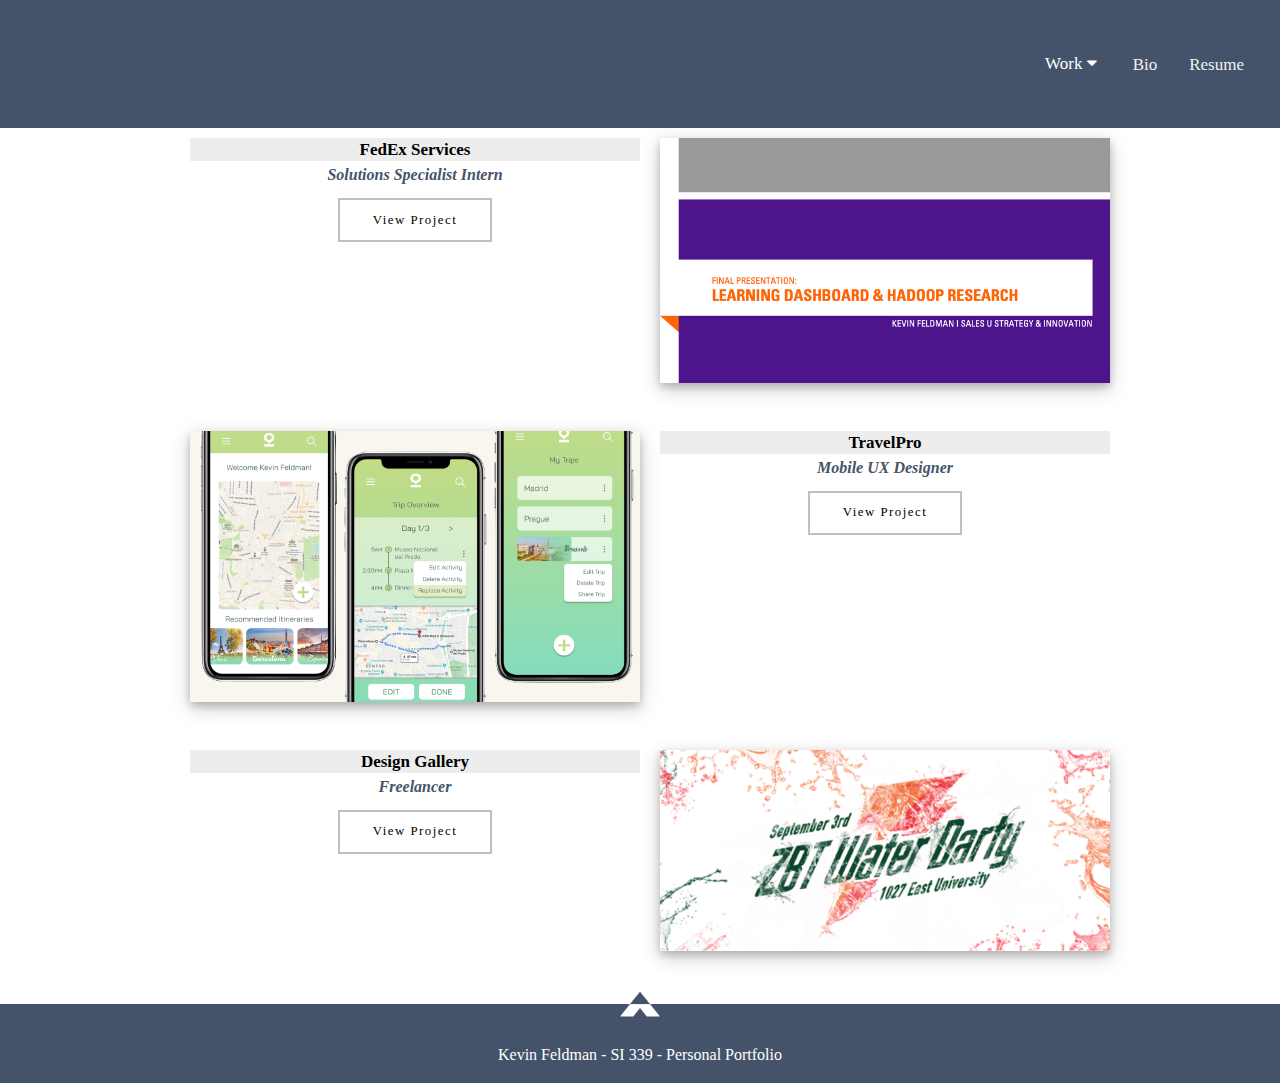
<file: index.html>
<!DOCTYPE html>
<html lang="en">
  <head>

    <!-- Global site tag (gtag.js) - Google Analytics -->
    <script async src="https://www.googletagmanager.com/gtag/js?id=UA-132041826-2"></script>
    <script>
      window.dataLayer = window.dataLayer || [];
      function gtag(){dataLayer.push(arguments);}
      gtag('js', new Date());

      gtag('config', 'UA-132041826-2');
    </script>

    <meta charset="utf-8">
    <meta name="viewport" content="width=device-width, initial-scale=1.0">
    <link rel="stylesheet" type="text/css" href="css/html5reset.css">
    <link rel="stylesheet" type="text/css" href="css/style.css">
    <link rel="stylesheet" href="https://cdnjs.cloudflare.com/ajax/libs/font-awesome/4.7.0/css/font-awesome.min.css">
    <script src = "js/portfolio.js"></script>
    <title>Kevin's Portfolio</title>
  </head>
  <body>
    <a class="skip" href="#skip">Skip to Main Content</a>
    <nav class="topnav">
      <a href="index.html"><img src="images/main.jpg" alt="Logo" id="main"></a>
      <div class="dropdown">
        <button class="dropbtn">Work <i class="fa fa-caret-down"></i></button>
        <div class="dropdown-content">
          <a href="fedex.html">FedEx Services</a>
          <a href="ux.html">TravelPro</a>
          <a href="gallery.html">Design Gallery</a>
        </div>
      </div>
      <a href="bio.html" class="last">Bio</a>
      <a href="resume.html" class="last">Resume</a>
    </nav>
    <main id="skip">
    <div class="container">
      <div class="project1">
        <h1>FedEx Services</h1>
        <h2>Solutions Specialist Intern</h2>
        <div class="button" id="index-button1">
          <div id="translate1"></div>
          <a href="fedex.html">View Project</a>
        </div>
      </div>
      <div class="project1-image">
        <img src="images/project1.jpg" alt="FedEx Project Banner"/>
      </div>
      <div class="project2">
        <h1>TravelPro</h1>
        <h2>Mobile UX Designer</h2>
        <div class="button" id="index-button2">
          <div id="translate2"></div>
          <a href="ux.html">View Project</a>
        </div>
      </div>
      <div class="project2-image">
        <img src="images/project2.jpg" alt="TravelPro Project Banner"/>
      </div>
      <div class="project3">
        <h1>Design Gallery</h1>
        <h2>Freelancer</h2>
        <div class="button" id="index-button3">
          <div id="translate3"></div>
          <a href="gallery.html">View Project</a>
        </div>
      </div>
      <div class="project3-image">
        <img src="images/project3.jpg" alt="Design Gallery Banner"/>
      </div>
    </div>
    <footer>
      <a onclick="myScroll()"><img id="backup" src="images/backup.jpg" alt=""></a>
      <p>Kevin Feldman - SI 339 - Personal Portfolio</p>
    </footer>
    </main>
  </body>
</html>
</file>
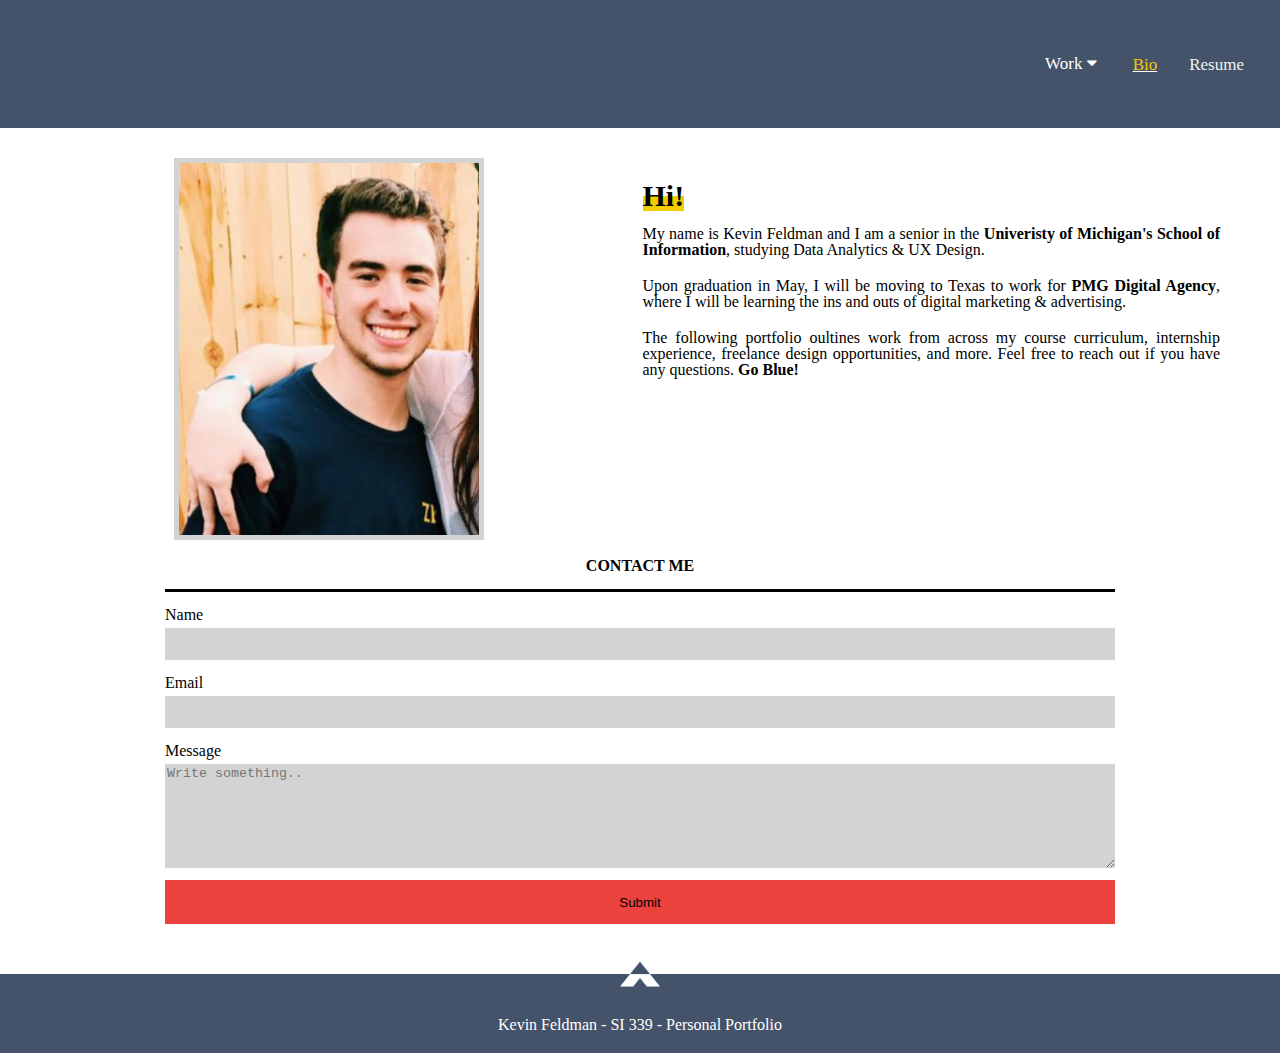
<file: bio.html>
<!DOCTYPE html>
<html lang="en">
  <head>

    <!-- Global site tag (gtag.js) - Google Analytics -->
    <script async src="https://www.googletagmanager.com/gtag/js?id=UA-132041826-2"></script>
    <script>
      window.dataLayer = window.dataLayer || [];
      function gtag(){dataLayer.push(arguments);}
      gtag('js', new Date());

      gtag('config', 'UA-132041826-2');
    </script>

    <meta charset="utf-8">
    <meta name="viewport" content="width=device-width, initial-scale=1.0">
    <link rel="stylesheet" type="text/css" href="css/html5reset.css">
    <link rel="stylesheet" type="text/css" href="css/style.css">
    <link rel="stylesheet" href="https://cdnjs.cloudflare.com/ajax/libs/font-awesome/4.7.0/css/font-awesome.min.css">
    <script src = "js/portfolio.js"></script>
    <title>Kevin's Portfolio</title>
  </head>
  <body>
    <a class="skip" href="#skip">Skip to Main Content</a>
    <nav class="topnav">
      <a href="index.html"><img src="images/main.jpg" alt="Logo" id="main"></a>
      <div class="dropdown">
        <button class="dropbtn">Work <i class="fa fa-caret-down"></i></button>
        <div class="dropdown-content">
          <a href="fedex.html">FedEx Services</a>
          <a href="ux.html">TravelPro</a>
          <a href="gallery.html">Design Gallery</a>
        </div>
      </div>
      <a href="bio.html" class="last" id="current">Bio</a>
      <a href="resume.html" class="last">Resume</a>
    </nav>
    <main id="skip">
      <div class="container-bio">
        <div class="bio-image">
          <img src="images/bio.jpg" alt="Headshot"/>
        </div>
        <div class="bio-text">
            <h2><mark>Hi!</mark></h2>
            <p>My name is Kevin Feldman and I am a senior in the <span class="bold">Univeristy of Michigan's School of Information</span>, studying Data Analytics & UX Design. </p>
            <p>Upon graduation in May, I will be moving to Texas to work for <span class="bold">PMG Digital Agency</span>, where I will be learning the ins and outs of digital marketing & advertising.</p>
            <p>The following portfolio oultines work from across my  course curriculum, internship experience, freelance design opportunities, and more. Feel free to reach out if you have any questions. <span class="bold">Go Blue!</span></p>
        </div>
      </div>
      <form action="https://formspree.io/mvoadgbj" method="POST">
      <fieldset>
         <div class = "contact">
            <h1>Contact Me</h1>
            <label for="name">Name</label><input type="text" id ="name" name="name" required/>
            <label for="email">Email</label><input type="email" id="email" name ="email" required/>
            <label for="message">Message</label><textarea id="messg" placeholder="Write something.."></textarea>
            <input type="submit" value="Submit"/>
         </div>
      </fieldset>
      </form>
    <footer>
      <a onclick="myScroll()"><img id="backup" src="images/backup.jpg" alt=""></a>
      <p>Kevin Feldman - SI 339 - Personal Portfolio</p>
    </footer>
    </main>
  </body>
</html>
</file>
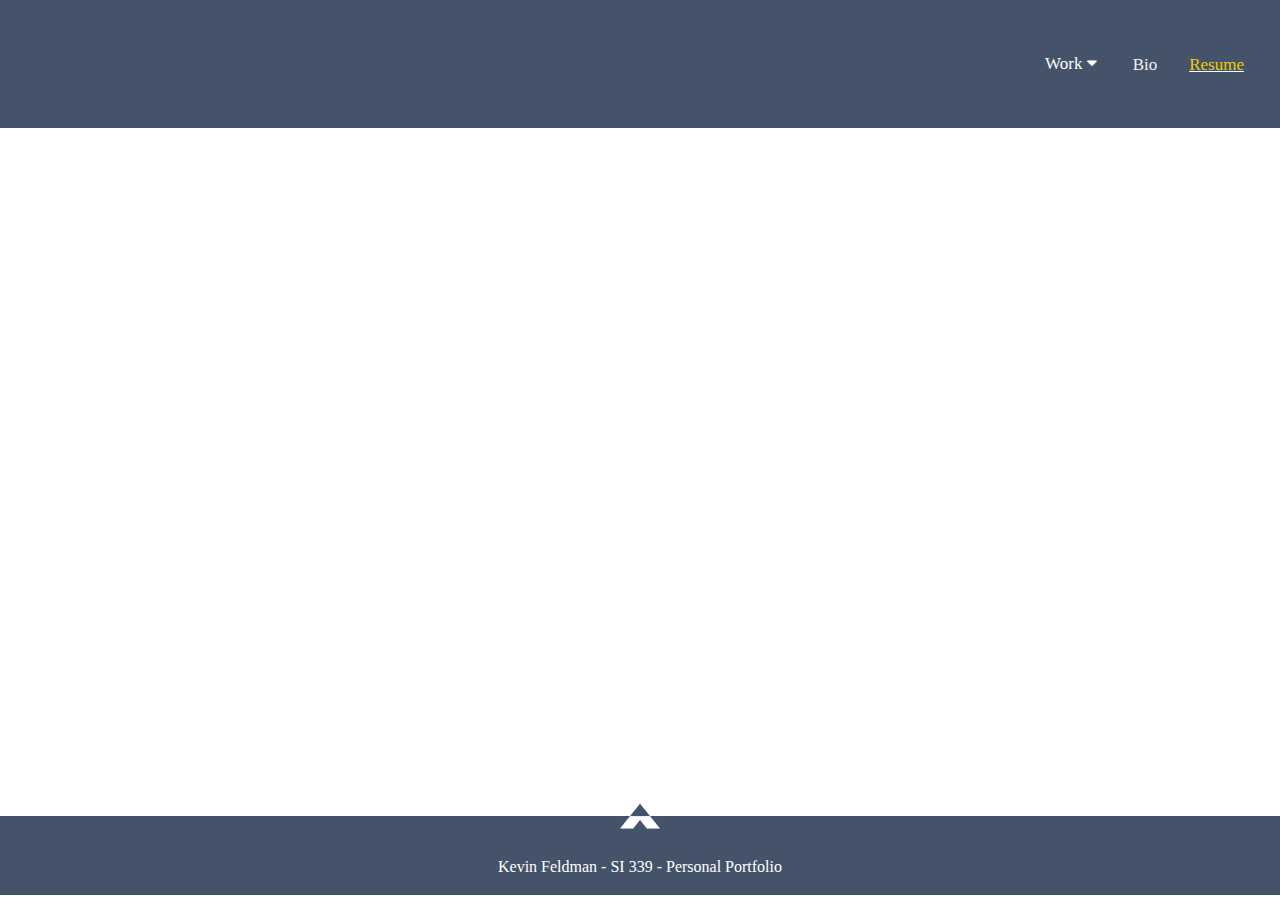
<file: resume.html>
<!DOCTYPE html>
 <html lang="en">
   <head>

     <!-- Global site tag (gtag.js) - Google Analytics -->
     <script async src="https://www.googletagmanager.com/gtag/js?id=UA-132041826-2"></script>
     <script>
       window.dataLayer = window.dataLayer || [];
       function gtag(){dataLayer.push(arguments);}
       gtag('js', new Date());

       gtag('config', 'UA-132041826-2');
     </script>

     <meta charset="utf-8">
     <meta name="viewport" content="width=device-width, initial-scale=1.0">
     <link rel="stylesheet" type="text/css" href="css/html5reset.css">
     <link rel="stylesheet" type="text/css" href="css/style.css">
     <link rel="stylesheet" href="https://cdnjs.cloudflare.com/ajax/libs/font-awesome/4.7.0/css/font-awesome.min.css">
     <script src = "js/portfolio.js"></script>
     <title>Kevin's Portfolio</title>
   </head>
   <body>
     <a class="skip" href="#skip">Skip to Main Content</a>
     <nav class="topnav">
       <a href="index.html"><img src="images/main.jpg" alt="Logo" id="main"></a>
       <div class="dropdown">
         <button class="dropbtn">Work <i class="fa fa-caret-down"></i></button>
         <div class="dropdown-content">
           <a href="fedex.html">FedEx Services</a>
           <a href="ux.html">TravelPro</a>
           <a href="gallery.html">Design Gallery</a>
         </div>
       </div>
       <a href="bio.html" class="last">Bio</a>
       <a href="resume.html" id="current" class="last">Resume</a>
     </nav>
     <main id="skip">
     <div class="container-resume">
       <iframe src="images/Resume_Feldman_Kevin.pdf" title="Resume" width="100%" height="650px">
       </iframe>
     </div>
     <footer>
       <a onclick="myScroll()"><img id="backup" src="images/backup.jpg" alt=""></a>
       <p>Kevin Feldman - SI 339 - Personal Portfolio</p>
     </footer>
     </main>
   </body>
 </html>
</file>
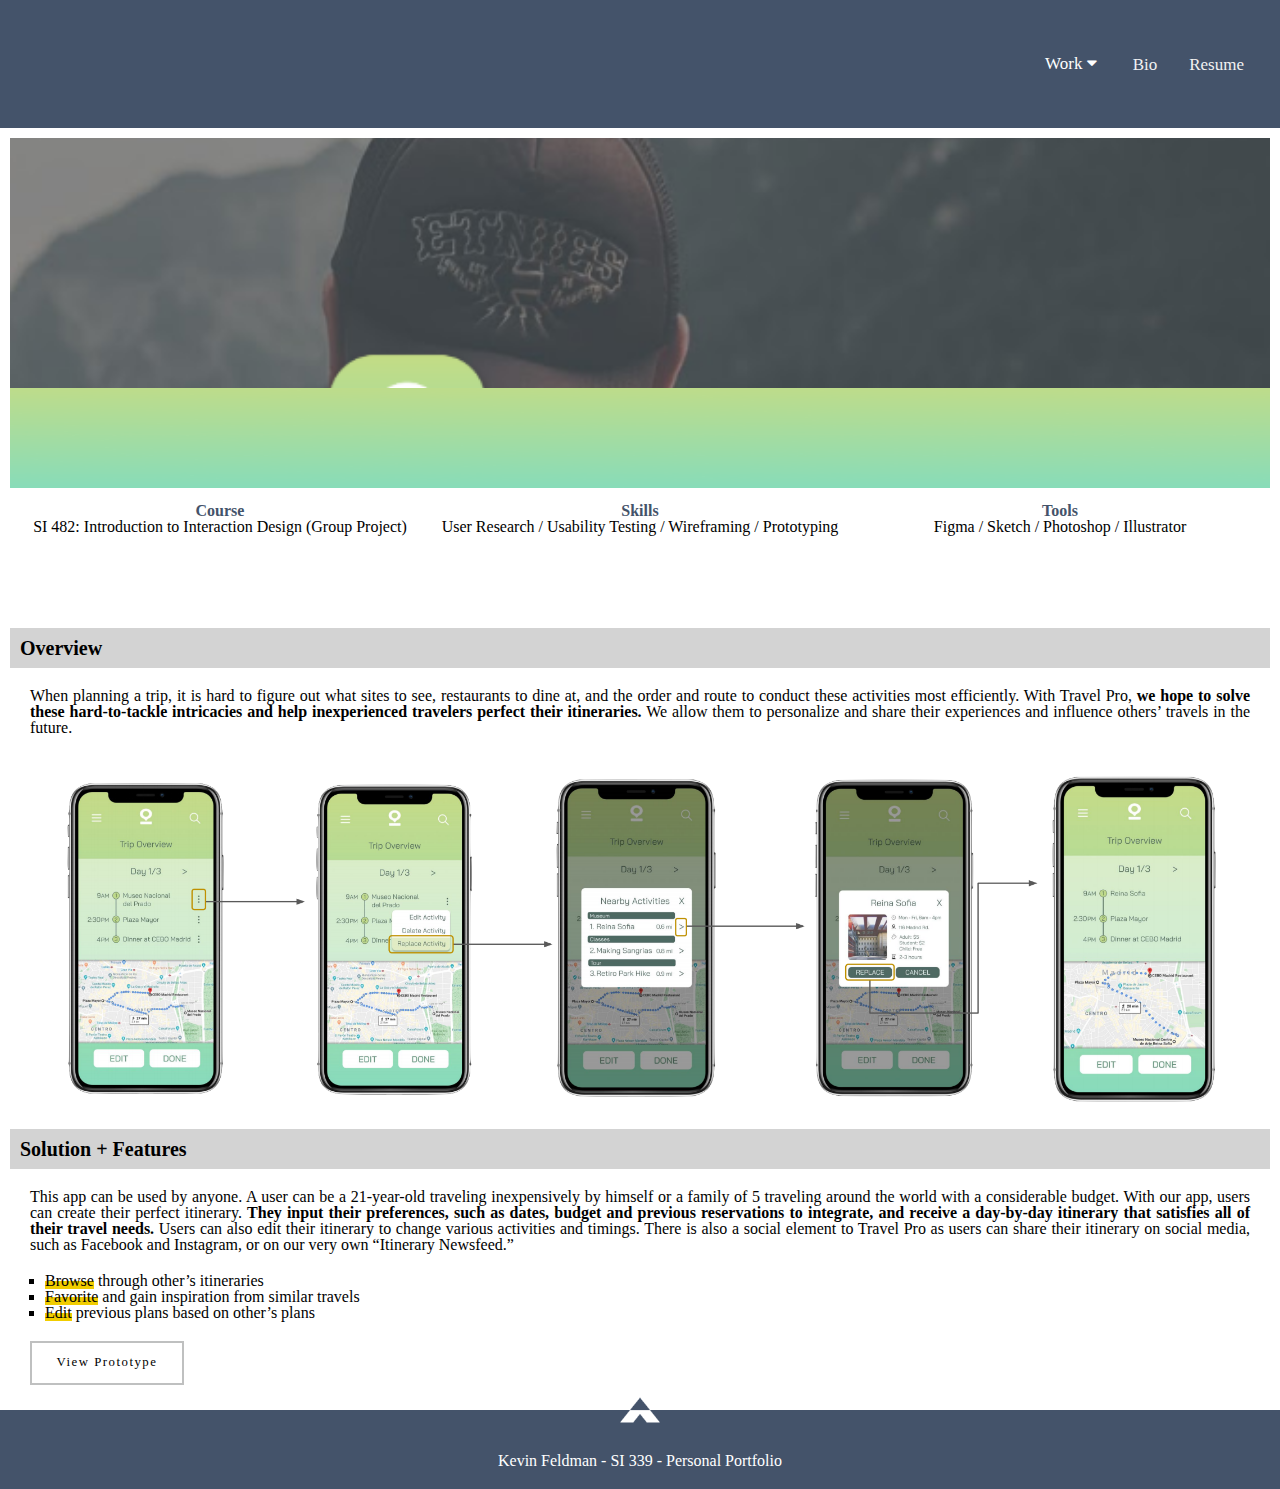
<file: ux.html>
<!DOCTYPE html>
<html lang="en">
  <head>

    <!-- Global site tag (gtag.js) - Google Analytics -->
    <script async src="https://www.googletagmanager.com/gtag/js?id=UA-132041826-2"></script>
    <script>
      window.dataLayer = window.dataLayer || [];
      function gtag(){dataLayer.push(arguments);}
      gtag('js', new Date());

      gtag('config', 'UA-132041826-2');
    </script>

    <meta charset="utf-8">
    <meta name="viewport" content="width=device-width, initial-scale=1.0">
    <link rel="stylesheet" type="text/css" href="css/html5reset.css">
    <link rel="stylesheet" type="text/css" href="css/style.css">
    <link rel="stylesheet" href="https://cdnjs.cloudflare.com/ajax/libs/font-awesome/4.7.0/css/font-awesome.min.css">
    <script src = "js/portfolio.js"></script>
    <title>Kevin's Portfolio</title>
  </head>
  <body>
    <a class="skip" href="#skip">Skip to Main Content</a>
    <nav class="topnav">
      <a href="index.html"><img src="images/main.jpg" alt="Logo" id="main"></a>
      <div class="dropdown">
        <button class="dropbtn">Work <i class="fa fa-caret-down"></i></button>
        <div class="dropdown-content">
          <a href="fedex.html">FedEx Services</a>
          <a href="ux.html" id="current-dropdown">TravelPro</a>
          <a href="gallery.html">Design Gallery</a>
        </div>
      </div>
      <a href="bio.html" class="last">Bio</a>
      <a href="resume.html" class="last">Resume</a>
    </nav>
    <main id="skip">
    <div class="container-ux">
      <div class="parallax"></div>
      <div class="ux-intro">
        <img src="images/travel.jpg" alt="Man Traveling with TravelPro Logo"/>
        <div class="ux-course">
          <h1>Course</h1>
          <p>SI 482: Introduction to Interaction Design (Group Project)</p>
        </div>
        <div class="ux-skills">
          <h1>Skills</h1>
          <p>User Research / Usability Testing / Wireframing / Prototyping</p>
        </div>
        <div class="ux-tools">
          <h1>Tools</h1>
          <p>Figma / Sketch / Photoshop / Illustrator</p>
        </div>
      </div>
      <div class="ux-process">
        <h1>Overview</h1>
        <p>When planning a trip, it is hard to figure out what sites to see, restaurants to dine at, and the order and route to conduct these activities most efficiently. With Travel Pro, <span class="bold">we hope to solve these hard-to-tackle intricacies and help inexperienced travelers perfect their itineraries.</span> We allow them to personalize and share their experiences and influence others’ travels in the future.</p>
        <img src="images/replacing.jpg" alt="Design Mockups of App">
        <h1>Solution + Features</h1>
        <p>This app can be used by anyone. A user can be a 21-year-old traveling inexpensively by himself or a family of 5 traveling around the world with a considerable budget. With our app, users can create their perfect itinerary. <span class="bold">They input their preferences, such as dates, budget and previous reservations to integrate, and receive a day-by-day itinerary that satisfies all of their travel needs.</span> Users can also edit their itinerary to change various activities and timings. There is also a social element to Travel Pro as users can share their itinerary on social media, such as Facebook and Instagram, or on our very own “Itinerary Newsfeed.”</p>
        <ul class="ux-list">
          <li><mark>Browse</mark> through other’s itineraries</li>
          <li><mark>Favorite</mark> and gain inspiration from similar travels</li>
          <li><mark>Edit</mark> previous plans based on other’s plans</li>
        </ul>
        <div class="button" id="ux-button">
          <div class="translate"></div>
          <a href="https://www.figma.com/proto/Dhs2wFqevny38oXJ6dY75j/si-482?node-id=240%3A11&scaling=scale-down" target="_blank">View Prototype</a>
        </div>
      </div>
    </div>
    <footer>
      <a onclick="myScroll()"><img id="backup" src="images/backup.jpg" alt=""></a>
      <p>Kevin Feldman - SI 339 - Personal Portfolio</p>
    </footer>
    </main>
  </body>
</html>
</file>
<file: css/style.css>
#main{
  width: 150px;
  height: auto;
  left: -400px;
  position: relative;
  -webkit-animation: slide 0.5s forwards;
  -webkit-animation-delay: 2s;
  -webkit-animation-duration: 3s;
          animation-duration: 3s;
  -webkit-animation-iteration-count: 1;
          animation-iteration-count: 1;
  animation: slide 0.5s forwards;
  animation-delay: 1s;
}

@-webkit-keyframes slide {
    100% { left: 0; }
}

@keyframes slide {
    100% { left: 0; }
}

#current {
  color: #f1cd00;
  text-decoration: underline;
  text-decoration-color: white;
}

#current-dropdown {
  background-color: #f1cd00;
  color: white;
  text-decoration: underline;
  text-decoration-color: white;
}

.topnav {
  overflow: hidden;
  background-color: #44536A;
  margin-bottom: 10px;
  display: flex;
  flex-direction: column;
}

.topnav a {
  float: left;
  color: #f2f2f2;
  text-align: center;
  padding: 14px 16px;
  text-decoration: none;
  font-size: 17px;
}

.dropdown-content {
  margin-top: 40px;
}

.dropdown {
  float: left;
  overflow: hidden;
  display: flex;
  flex-direction: column;
  align-items: center;
}

.dropdown .dropbtn {
  font-size: 17px;
  border: none;
  outline: none;
  color: white;
  padding: 14px 0px;
  background-color: inherit;
  font-family: inherit;
  margin: 0;
  flex-direction: column;
}

.dropdown-content {
  display: none;
  position: absolute;
  background-color: #f9f9f9;
  min-width: 200px;
  box-shadow: 0px 8px 16px 0px rgba(0,0,0,0.2);
  z-index: 1;
}

.dropdown-content a {
  float: none;
  color: black;
  display: block;
  text-align: left;
}

.topnav a:hover, .dropdown:hover .dropbtn {
  color: white;
  text-decoration: underline;
}

.dropdown-content a:hover {
  background-color: #ddd;
  color: black;
}

.dropdown:hover .dropdown-content {
  display: block;
}

.container {
  display: grid;
  grid-row-gap: 20px;
  justify-content: center;
  text-align: center;
}

.container h1 {
  background-color: #ededed;
  font-size: 17px;
  padding-top: 3px;
  padding-bottom: 3px;
}

.container h2 {
  margin-top: 6px;
  margin-bottom: 15px;
  font-style: italic;
  color: #455469;
}

.button {
  display: inline-flex;
  height: 40px;
  width: 150px;
  border: 2px solid #BFC0C0;
  color: #BFC0C0;
  font-size: .8em;
  letter-spacing: 1.5px;
  align-items: center;
  justify-content: center;
}

#index-button1, #index-button2, #index-button3 {
  position: relative;
  overflow: hidden;
  cursor: pointer;
}

#index-button1 a, #index-button2 a, #index-button3 a  {
  position: relative;
  transition: all .45s ease-Out;
  text-decoration: none;
  color: black;
}

#translate1, #translate2, #translate3 {
  transform: rotate(50deg);
  width: 100%;
  height: 250%;
  left: -200px;
  top: -30px;
  background: #f1cd00;
  position: absolute;
  transition: all .3s ease-Out;
}

#index-button1:hover #translate1 {
  left: 0;
}

#index-button2:hover #translate2 {
  left: 0;
}

#index-button3:hover #translate3 {
  left: 0;
}

.project1-image img {
  width: 450px;
  height: auto;
  background-color: white;
  box-shadow: 0 4px 8px 0 rgba(0, 0, 0, 0.2), 0 6px 20px 0 rgba(0, 0, 0, 0.19);
  margin-bottom: 25px;
}

.project2-image img {
  width: 450px;
  height: auto;
  background-color: #F8F6EE;
  box-shadow: 0 4px 8px 0 rgba(0, 0, 0, 0.2), 0 6px 20px 0 rgba(0, 0, 0, 0.19);
  margin-bottom: 25px;
}

.project3-image img {
  width: 450px;
  height: auto;
  background-color: white;
  box-shadow: 0 4px 8px 0 rgba(0, 0, 0, 0.2), 0 6px 20px 0 rgba(0, 0, 0, 0.19);
  margin-bottom: 25px;
}

#backup {
  width: 40px;
  height: 50px;
  position: relative;
  top: -45px;
  margin-bottom: -30px;
}

#backup:hover {
  filter: saturate(100) hue-rotate(241.5deg);
}

a.skip {
  background: white;
  left: 0;
  padding: 6px;
  -webkit-transition: top 1s ease-out;
  transition: top 1s ease-out;
  z-index: 1;
  position: absolute;
  top: -40px;
}

a.skip:focus {
  top: 0px;
}

footer {
  background-color: #44536A;
  color: white;
  padding: 20px;
  text-align: center;
  margin-top: 25px;
}


/* <-- GALLERY --> */


.header-gallery {
  padding: 32px;
  text-align: center;
}

.container-gallery {
  display: flex;
  flex-wrap: wrap;
  align-items: center;
  justify-content: center;
}

.item-gallery {
  margin: 7px;
}

.item-gallery:hover {
  filter: grayscale(80%);
}

.container-gallery img {
  width: 100%;
  height: auto;
}

:before, :after {
    -webkit-box-sizing: border-box;
       -moz-box-sizing: border-box;
            box-sizing: border-box;
}

.header-gallery {
    text-align: center;
}

.clip-text {
    font-size: 4em;
    font-weight: bold;
    line-height: 1;
    position: relative;
    display: inline-block;
    margin: .25em;
    padding: .5em .75em;
    text-align: center;
    color: #fff;
    -webkit-background-clip: text;
    -webkit-text-fill-color: transparent;
}

.clip-text:before,
.clip-text:after {
    position: absolute;
    content: '';
}

.clip-text:before {
    z-index: -2;
    top: 0;
    right: 0;
    bottom: 0;
    left: 0;
    background-image: inherit;
}

.clip-text:after {
    position: absolute;
    z-index: -1;
    top: .125em;
    right: .125em;
    bottom: .125em;
    left: .125em;
    background-color: white;
}

.clip-text_one {
    background-image: url("../images/cut.jpg");
}

/* <-- BIO --> */

.container-bio {
  display: grid;
  grid-template-columns: 1fr;
  grid-gap: 5px;
  justify-items: center;
}

.container-bio img {
  width: 200px;
  height: auto;
  grid-column: 1;
  border: 5px solid lightgray;
  margin-top: 10px;
}

.bio-text h2 {
  grid-column: 1;
  text-align: center;
  margin-bottom: 10px;
  margin-top: 10px;
}

.bio-text mark {
  display: inline-block;
  line-height: 0em;
  padding-bottom: 0.5em;
  font-style: normal;
  background-color: #f1cd00;
  font-size: 30px;
  margin-bottom: 5px;
}

.bio-text p {
  grid-column: 1;
  text-align: justify;
  margin-bottom: 5px;
  margin-left: 60px;
  margin-right: 60px;
  margin-bottom: 20px;
}

fieldset div {
   margin-left: 50px;
   margin-right: 50px;
}

.contact {
   display: grid;
   grid-template-columns: 1fr;
   grid-gap: 5px;
   padding: 15px;
}

.contact h1{
   text-align: center;
   margin-bottom: 10px;
   text-transform: uppercase;
   padding-bottom: 15px;
   border-bottom: solid;
   border-color: ##44536A;
}

input {
  margin-bottom: 10px;
  height: 30px;
  border: none;
  background-color: lightgray;
}

textarea {
  resize: vertical;
  height: 100px;
  border: none;
  background-color: lightgray;
}

input[type=submit] {
   width: auto;
   padding: 7px;
   margin-top: 7px;
   -webkit-box-sizing: content-box;
   -moz-box-sizing: content-box;
   box-sizing: content-box;
   justify-content: flex-start;
   border: none;
   background-color: #ec423e;
   color: black;
}

/* <-- TRAVELPRO --> */

.ux-intro {
  display: block;
  margin: auto;
}

.ux-intro img {
  margin: auto;
  width: 100%;
  height: 100px;
  margin-bottom: 15px;
  background-attachment: fixed;
  background-position: center;
  background-repeat: no-repeat;
  background-size: cover;
  color: white;
}

.parallax {
  background-image: url("../images/backdrop.jpg");
  min-height: 250px;
  background-attachment: fixed;
  background-position: center;
  background-repeat: no-repeat;
  background-size: cover;
}

.parallax p {
  color: white;
  display: block;
  justify-content: center;
}

.ux-intro {
  display: grid;
  grid-template-columns: 1fr;
}

.ux-intro h1 {
  color: #44536A;
  text-align: center;
}

.ux-intro p {
  color: black;
  text-align: center;
  margin-bottom: 15px;
}

.ux-process h1 {
  color: black;
  background-color: lightgray;
  font-size: 20px;
  padding: 10px;
  margin-top: 10px;
  margin-bottom: 10px;
}

.ux-process img {
  margin-top: 10px;
  width: 100%;
  height: auto;
}

.ux-process p {
  text-align: justify;
  margin: 20px;
}

ul.ux-list {
  margin-top: 10px;
  list-style-type: square;
  margin-left: 35px;
}

ul.ux-list mark {
  display: inline-block;
  line-height: 0em;
  padding-bottom: 0.5em;
  font-style: normal;
  font-weight: lighter;
  background-color: #f1cd00;
}

.container-ux {
  margin-left: 10px;
  margin-right: 10px;
}

.bold {
  font-weight: bold;
}

#ux-button {
  margin-top: 20px;
  margin-left: 20px;
  position: relative;
  overflow: hidden;
  cursor: pointer;
}

#ux-button a {
  position: relative;
  transition: all .45s ease-Out;
  text-decoration: none;
  color: black;
}

#ux-button:hover #translate {
  left: 0;
}

/* <-- FEDEX --> */

.fedex-cover img {
  display: block;
  margin: auto;
  width: 450px;
  height: auto;
  background-repeat: repeat;
}

.fedex-process h1 {
  color: black;
  background-color: lightgray;
  font-size: 20px;
  padding: 10px;
  margin: 10px;
}

.fedex-process p {
  text-align: justify;
  margin: 20px;
}

.fedex-process img {
  display: block;
  margin: auto;
  margin-top: 10px;
  margin-bottom: 10px;
  width: 450px;
  height: auto;
}

ul.fedex-list {
  margin-top: 10px;
  list-style-type: none;
  margin-left: 35px;
}

ul.fedex-list mark {
  display: inline-block;
  line-height: 0em;
  padding-bottom: 0.5em;
  font-style: normal;
  font-weight: lighter;
  background-color: #f1cd00;
}

.fedex-wires {
  display: grid;
  grid-auto-columns: 1fr;
}

.fedex-wires img {
  display: grid;
  width: 450px;
  height: auto;
  border: 1px solid #BFC0C0;
}

.flip-card {
  width: 450px;
  height: 250px;
  perspective: 1000px;
  margin-bottom: 20px;
  margin-top: 20px;
}

.flip-card-inner {
  position: relative;
  width: 100%;
  height: 100%;
  text-align: center;
  transition: transform 0.8s;
  transform-style: preserve-3d;
}

.flip-card-inner p {
  margin-top: 15px;
  color: black;
  background-color: #ec423e;
  padding: 7px;
}

.flip-card:hover .flip-card-inner {
  transform: rotateY(180deg);
}

.flip-card-front, .flip-card-back {
  position: absolute;
  width: 100%;
  height: 100%;
  -webkit-backface-visibility: hidden;
  backface-visibility: hidden;
}

.flip-card-front {
  background-color: lightgray;
  color: black;
}

.flip-card-back {
  background-color: white;
  color: white;
  transform: rotateY(180deg);
}

video {
  margin-top: 20px;
  width: 450px;
  height: auto;
}

@media (prefers-reduced-motion: reduce) {
  #main {
    -webkit-animation: none;
    animation: none;
  }
}

@media screen and (min-width: 600px) {

  /* <-- INDEX --> */

  .topnav, .dropdown {
    padding: 20px;
    flex-direction: row;
    justify-content: center;
  }

  .last {
    margin-top: 28px;
  }

  .dropdown-content {
    margin-top: 100px;
  }

  .container {
    grid-auto-rows: repeat(3, 200px);
    grid-column-gap: 20px;
    margin: auto;
    width: 100vw;
  }

  .project1, .project2, .project3 {
  grid-column: 1;
  }

  .project1-image, .project2-image, .project3-image {
  grid-column: 2;
  }

  .project1, .project1-image {
    grid-row: 1;
  }

  .project2, .project2-image {
    grid-row: 2;
  }

  .project3, .project3-image {
    grid-row: 3;
  }

  /* <-- GALLERY --> */

  .container-gallery {
    line-height: 0;
    -webkit-column-count: 2;
    -webkit-column-gap: 10px;
    display:inline-block;
    margin-right: auto;
    margin-left: auto;
  }

  /* <-- FEDEX --> */

  video {
    display: block;
    margin: auto;
    width: 450px;
    height: auto;
  }

  .flip-card {
    display: block;
    margin: auto;
    margin-top: 20px;
    margin-bottom: 20px
  }

}

@media screen and (min-width: 850px) {

    /* <-- INDEX --> */

  #main{
    position: absolute;
  }

  .topnav, .dropdown {
    padding: 20px;
    flex-direction: row;
    justify-content: flex-end;
  }

  .last {
    margin-top: 22px;
  }

  .dropdown-content {
    margin-top: 100px;
  }

  .container {
    grid-auto-rows: repeat(3, 200px);
    grid-column-gap: 20px;
    margin: auto;
    width: 100vw;
  }

  .project1, .project3 {
  grid-column: 2;
  }

  .project2 {
  grid-column: 3;
  }

  .project1-image, .project3-image {
  grid-column: 3;
  }

  .project2-image {
  grid-column: 2;
  }

  .project1, .project1-image {
    grid-row: 1;
  }

  .project2, .project2-image {
    grid-row: 2;
  }

  .project3, .project3-image {
    grid-row: 3;
  }

  /* <-- GALLERY --> */


  .container-gallery {
    line-height: 0;
    -webkit-column-count: 3;
    -webkit-column-gap: 10px;
    display:inline-block;
    margin-right: auto;
    margin-left: auto;
  }

  /* <-- BIO --> */

  .container-bio {
    display: grid;
    grid-template-columns: 1fr 1fr;
    justify-content: center;
  }

  .container-bio img {
    width: 300px;
    height: auto;
    grid-column: 1;
    border: 2px;
    margin-top: 20px;
    border: 5px solid lightgray;
  }

  .container-bio h2 {
    grid-column: 2;
    margin-bottom: 10px;
    margin-top: 10px;
    margin-top: 55px;
  }

  .container-bio mark {
    display: inline-block;
    line-height: 0em;
    padding-bottom: 0.5em;
    font-style: normal;
    background-color: #f1cd00;
    font-size: 30px;
  }

  .bio-text h2 {
    text-align: left;
  }

  .bio-text p {
    text-align: justify;
    margin-left: auto;
    margin-bottom: 20px;
  }

  .bio-image {
    margin-left: 20px;
  }

  .contact {
     display: grid;
     grid-template-columns: 1fr;
     grid-gap: 5px;
     padding: 15px;
  }

  fieldset div {
     margin-left: 150px;
     margin-right: 150px;
  }

  /* <-- TRAVELPRO --> */

  .ux-intro {
    display: grid;
    grid-template-columns: 1fr 1fr 1fr;
    grid-template-rows: 1fr 1fr;
  }

  .ux-intro img {
    grid-column: 1 / 4;
    grid-row: 1;
  }

  .ux-course {
    grid-column: 1;
    grid-row: 2 / 2;
  }

  .ux-skills {
    grid-column: 2;
    grid-row: 2;
  }

  .ux-tools {
    grid-column: 3;
    grid-row: 2;
  }

  .ux-process p {
    text-align: justify;
    margin: 20px;
  }

  /* <-- FedEx --> */

  video {
    display: block;
    margin: auto;
    width: 450px;
    height: auto;
  }

  .fedex-wires {
    display: grid;
    grid-auto-columns: 1fr 1fr;
  }

  .flip-card:nth-child(even) {
    grid-column: 2;
  }

  .flip-card {
    display: block;
    margin: auto;
    margin-top: 20px;
    margin-bottom: 20px
  }

}
</file>
